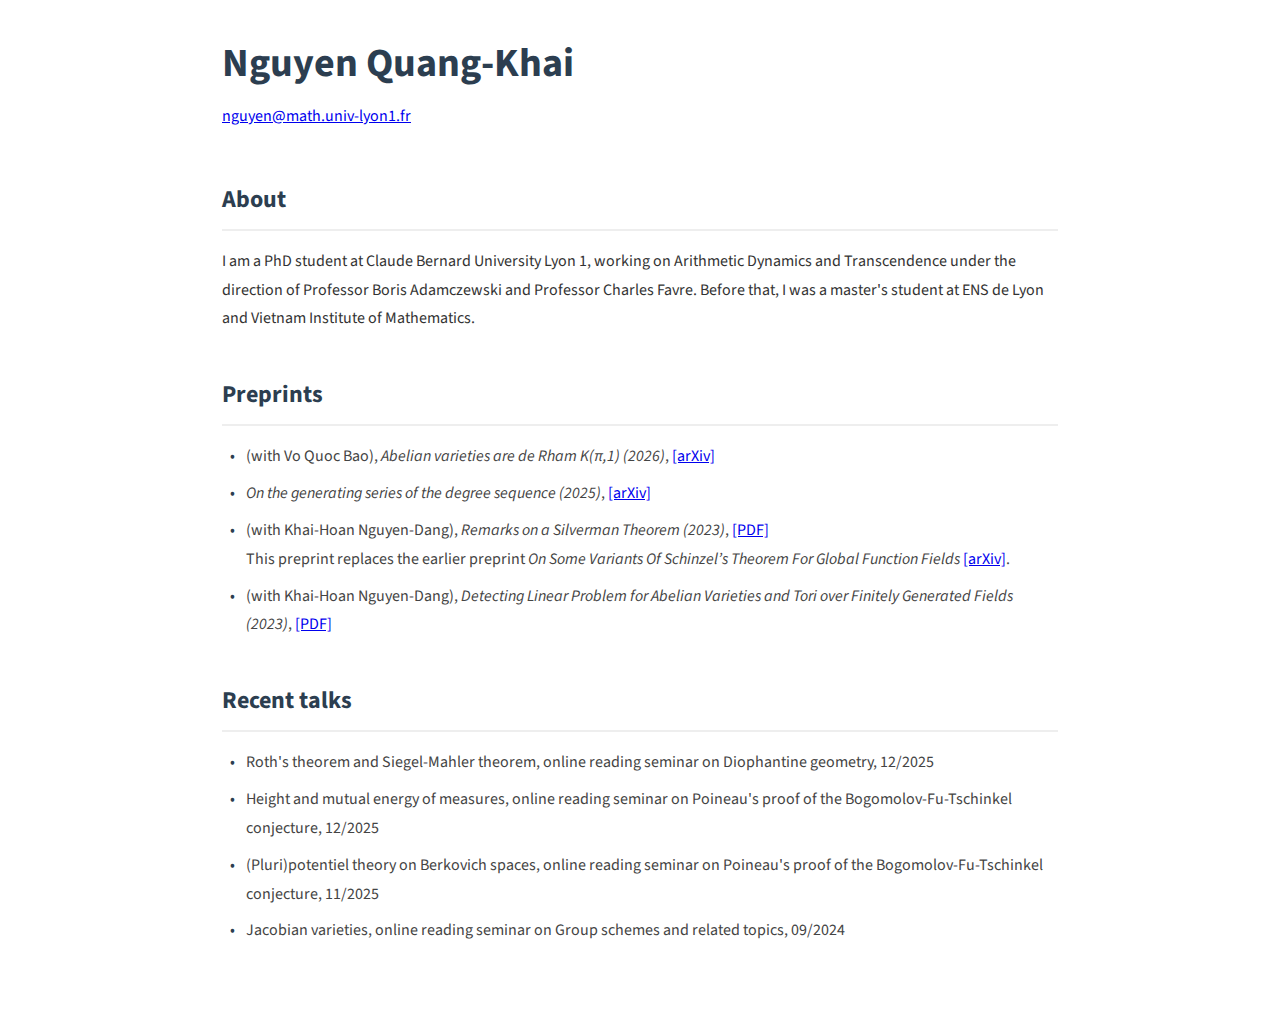
<file: index.html>
<!DOCTYPE html>
<html lang="en">
<head>
    <meta charset="UTF-8">
    <meta name="viewport" content="width=device-width, initial-scale=1.0">
    <title>Nguyen Quang-Khai - Homepage</title>
    <link rel="stylesheet" href="styles.css">
    <link href="https://fonts.googleapis.com/css2?family=Source+Sans+Pro:wght@400;600&display=swap" rel="stylesheet">
</head>
<body>
    <main class="main">
        <section class="profile">
            <h1>Nguyen Quang-Khai</h1>
            <p><a href="mailto:nguyen@math.univ-lyon1.fr">nguyen@math.univ-lyon1.fr</a></p>
        </section>

        <section class="content">
            <!-- About -->
            <div class="section">
                <h2>About</h2>
                <p>I am a PhD student at Claude Bernard University Lyon 1, working on Arithmetic Dynamics and Transcendence under the direction of Professor Boris Adamczewski and Professor Charles Favre. Before that, I was a master's student at ENS de Lyon and Vietnam Institute of Mathematics.</p>
            </div>

            <!-- Preprints -->
            <div class="section">
                <h2>Preprints</h2>
                <ul class="publication-list">
                    <li>
                        (with Vo Quoc Bao), 
                        <em>Abelian varieties are de Rham K(π,1) (2026)</em>,
                        <a href="https://arxiv.org/abs/2601.01595" target="_blank">[arXiv]</a>
                    </li>
                    <li>
                        <em>On the generating series of the degree sequence (2025)</em>, 
                        <a href="https://arxiv.org/abs/2510.06142" target="_blank">[arXiv]</a>
                    </li>

                    <li>
                        (with Khai-Hoan Nguyen-Dang), 
                        <em>Remarks on a Silverman Theorem (2023)</em>, 
                        <a href="https://drive.google.com/file/d/1h_r8JRjIaOvdSoTZs4B8g7Z-uCKDYWum/view?usp=sharing" target="_blank">[PDF]</a>
                        <br>
                        This preprint replaces the earlier preprint 
                        <em>On Some Variants Of Schinzel’s Theorem For Global Function Fields</em> 
                        <a href="https://arxiv.org/abs/2211.07474" target="_blank">[arXiv]</a>.
                    </li>

                    <li>
                        (with Khai-Hoan Nguyen-Dang), 
                        <em>Detecting Linear Problem for Abelian Varieties and Tori over Finitely Generated Fields (2023)</em>,
                        <a href="https://drive.google.com/file/d/15qyD-oWDT9EJLgfjZGre1BK4H-vV6KFD/view?usp=sharing" target="_blank">[PDF]</a>
                    </li>
                </ul>
            </div>

            <!-- Talks -->
           <div class="section">
    <h2>Recent talks</h2>
    <ul class="talks">
        <li>Roth's theorem and Siegel-Mahler theorem, online reading seminar on Diophantine geometry, 12/2025</li>

        <li>Height and mutual energy of measures, online reading seminar on Poineau's proof of the Bogomolov-Fu-Tschinkel conjecture, 12/2025</li>

        <li>(Pluri)potentiel theory on Berkovich spaces, online reading seminar on Poineau's proof of the Bogomolov-Fu-Tschinkel conjecture, 11/2025</li>

        <li>Jacobian varieties, online reading seminar on Group schemes and related topics, 09/2024</li>
    </ul>
</div>
        </section>
    </main>

    <footer class="footer">
        <p></p>
    </footer>

    <script src="script.js"></script>
</body>
</html>
</file>
<file: styles.css>
/* Modern CSS Reset */
* {
    margin: 0;
    padding: 0;
    box-sizing: border-box;
}

body {
    font-family: 'Source Sans Pro', sans-serif;
    line-height: 1.6;
    color: #333;
    background-color: #fff;
    max-width: 900px;
    margin: 0 auto;
    padding: 2rem;
}

/* Profile Section */
.profile {
    margin-bottom: 3rem;
}

.profile h1 {
    font-size: 2.5rem;
    color: #2c3e50;
    margin-bottom: 0.5rem;
}

.position {
    font-size: 1.25rem;
    color: #666;
    margin-bottom: 1rem;
}

.contact-info {
    color: #666;
    font-size: 1rem;
}

.contact-info p {
    margin: 0.25rem 0;
}

/* Content Section */
.content {
    line-height: 1.8;
}

.section {
    margin-bottom: 2.5rem;
}

.section h2 {
    font-size: 1.5rem;
    color: #2c3e50;
    border-bottom: 2px solid #eee;
    padding-bottom: 0.5rem;
    margin-bottom: 1rem;
}

/* Education Entry */
.entry {
    display: grid;
    grid-template-columns: 150px 1fr;
    gap: 1rem;
    margin-bottom: 1.5rem;
}

.year {
    font-weight: 600;
    color: #666;
}

.description strong {
    display: block;
    color: #2c3e50;
    margin-bottom: 0.25rem;
}

.description div {
    color: #666;
    font-size: 0.95rem;
}

/* Research Interests */
ul {
    list-style-type: none;
    padding-left: 0;
}

ul li {
    margin-bottom: 0.5rem;
    color: #444;
    position: relative;
    padding-left: 1.5rem;
}

ul li:before {
    content: '•';
    color: #2c3e50;
    position: absolute;
    left: 0.5rem;
}

/* Projects */
.project {
    margin-bottom: 1.5rem;
}

.project h3 {
    color: #2c3e50;
    font-size: 1.1rem;
    margin-bottom: 0.5rem;
}

.project p {
    color: #666;
    font-size: 0.95rem;
}

/* Publications */
.publication {
    color: #666;
    font-style: italic;
}

/* Responsive Design */
@media (max-width: 768px) {
    body {
        padding: 1rem;
    }

    .entry {
        grid-template-columns: 1fr;
        gap: 0.5rem;
    }

    .year {
        color: #2c3e50;
        margin-bottom: 0.25rem;
    }

    .profile h1 {
        font-size: 2rem;
    }
}
</file>
